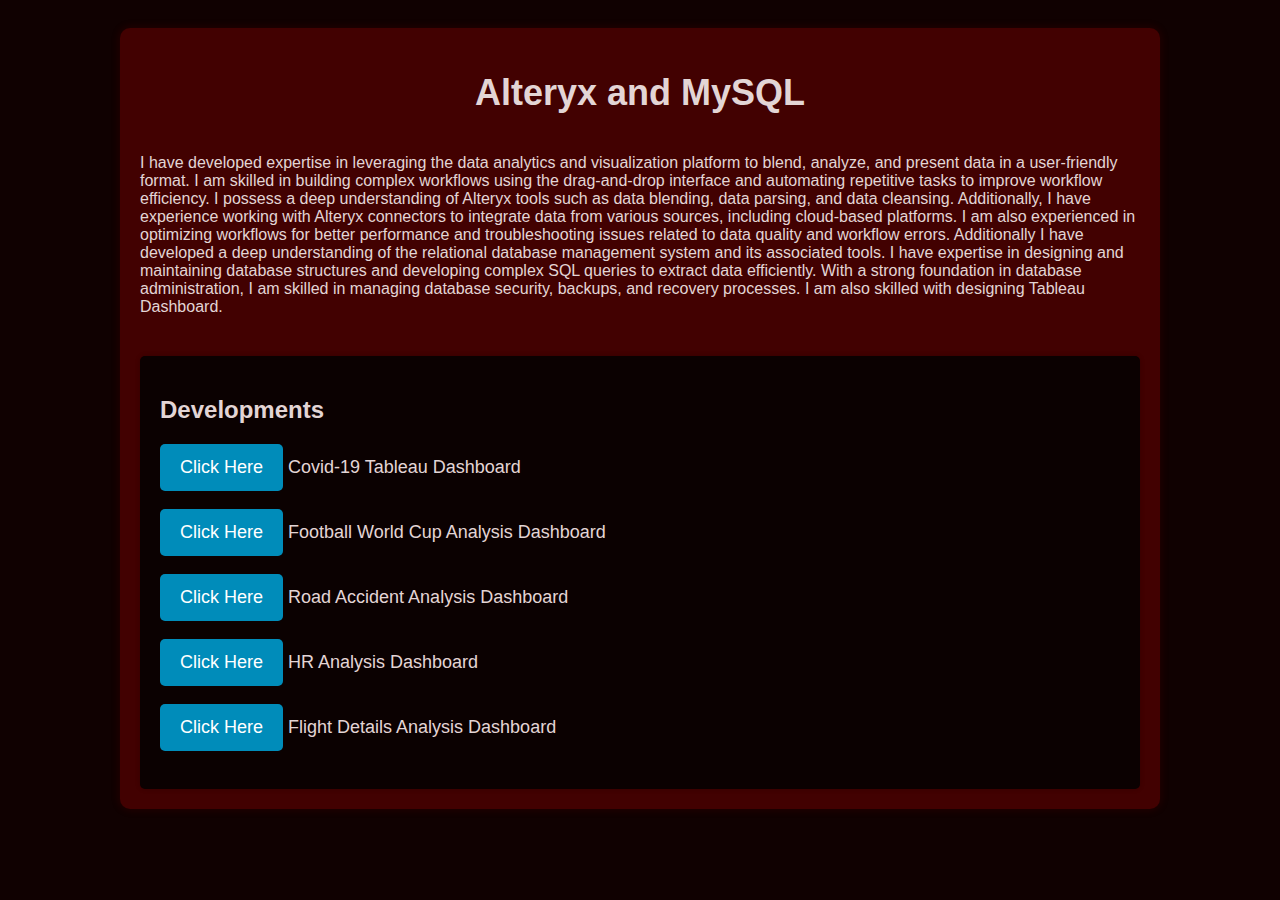
<file: alteryx.html>
<!DOCTYPE html>
<html>
<head>
	<title>My Web Page</title>
	<style>
		/* CSS code for the page */
		body {
			font-family: Arial, sans-serif;
			background-color: #100101;
			color: #e3d5d5;
			padding: 20px;
		}
		
		h1 {
			font-size: 36px;
			text-align: center;
			margin-bottom: 40px;
		}
		
		.container {
			max-width: 1000px;
			margin: 0 auto;
			padding: 20px;
			background-color: #420101;
			border-radius: 10px;
			box-shadow: 0px 0px 10px rgba(144, 5, 5, 0.2);
		}
		
		.extra-info {
			margin-top: 40px;
			padding: 20px;
			background-color: #0b0101;
			border-radius: 5px;
			box-shadow: 0px 0px 5px rgba(0,0,0,0.2);
		}
		
		.extra-info h2 {
			font-size: 24px;
			margin-bottom: 20px;
		}
		
		.extra-info p {
			font-size: 18px;
			line-height: 1.5;
		}
        .button {
			display: inline-block;
			padding: 10px 20px;
			background-color: #008CBA;
			color: #fff;
			text-decoration: none;
			border-radius: 5px;
			transition: background-color 0.3s ease;
		}
		
		.button:hover {
			background-color: #0077A3;
		}
	</style>
</head>
<body>
	<div class="container">
		<h1>Alteryx and MySQL</h1>
		<p>I have developed expertise in leveraging the data analytics and visualization platform to blend, analyze, and present data in a user-friendly format. I am skilled in building complex workflows using the drag-and-drop interface and automating repetitive tasks to improve workflow efficiency. I possess a deep understanding of Alteryx tools such as data blending, data parsing, and data cleansing. Additionally, I have experience working with Alteryx connectors to integrate data from various sources, including cloud-based platforms. I am also experienced in optimizing workflows for better performance and troubleshooting issues related to data quality and workflow errors. Additionally I have developed a deep understanding of the relational database management system and its associated tools. I have expertise in designing and maintaining database structures and developing complex SQL queries to extract data efficiently. With a strong foundation in database administration, I am skilled in managing database security, backups, and recovery processes. I am also skilled with designing Tableau Dashboard.
        </p>

		<div class="extra-info">
			<h2>Developments</h2>
            <p>
            <a href="https://public.tableau.com/app/profile/susmita.gupta7748/viz/Covid-19Dashboard_16873707855240/Dashboard1?publish=yes" class="button" target="_blank">Click Here</a>  Covid-19 Tableau Dashboard</p>

            <p>
                <a href="https://public.tableau.com/app/profile/susmita.gupta7748/viz/FootballWorldcupDetailsDashboard/WorldcupDashboard?publish=yes" class="button" target="_blank">Click Here</a> Football World Cup Analysis Dashboard</p>

                <p>
                    <a href="https://public.tableau.com/app/profile/susmita.gupta7748/viz/RoadAccidentDashboard_16873702471060/RoadAccidentDashboard?publish=yes" class="button" target="_blank">Click Here</a> Road Accident Analysis Dashboard </p>

            <p>
                <a href="https://public.tableau.com/app/profile/susmita.gupta7748/viz/HRAnalyticDashboard_16873704782630/HRAnalyticDashboard?publish=yes" class="button" target="_blank">Click Here</a> HR Analysis Dashboard </p>

				<p>
					<a href="https://public.tableau.com/app/profile/susmita.gupta7748/viz/FlightDetaisDashboard/Dashboard1?publish=yes" class="button" target="_blank">Click Here</a> Flight Details Analysis Dashboard</p>
           
                
         
            
		</div>
	
	</div>
</body>
</html>
</file>
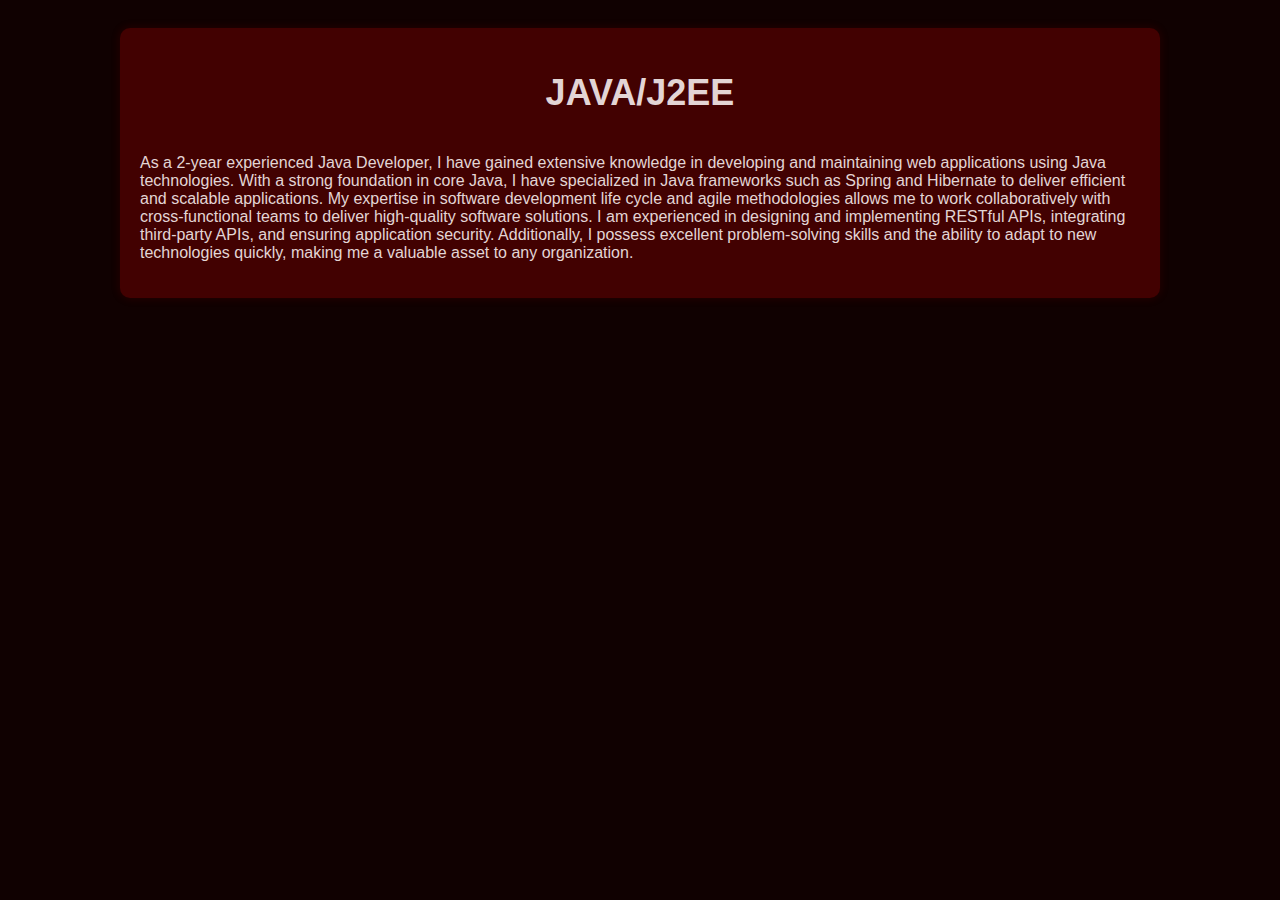
<file: Java.html>
<!DOCTYPE html>
<html>
<head>
	<title>My Web Page</title>
	<style>
		/* CSS code for the page */
		body {
			font-family: Arial, sans-serif;
			background-color: #100101;
			color: #e3d5d5;
			padding: 20px;
		}
		
		h1 {
			font-size: 36px;
			text-align: center;
			margin-bottom: 40px;
		}
		
		.container {
			max-width: 1000px;
			margin: 0 auto;
			padding: 20px;
			background-color: #420101;
			border-radius: 10px;
			box-shadow: 0px 0px 10px rgba(144, 5, 5, 0.2);
		}
		
		.extra-info {
			margin-top: 40px;
			padding: 20px;
			background-color: #0b0101;
			border-radius: 5px;
			box-shadow: 0px 0px 5px rgba(0,0,0,0.2);
		}
		
		.extra-info h2 {
			font-size: 24px;
			margin-bottom: 20px;
		}
		
		.extra-info p {
			font-size: 18px;
			line-height: 1.5;
		}
	</style>
</head>
<body>
	<div class="container">
		<h1>JAVA/J2EE</h1>
		<p>As a 2-year experienced Java Developer, I have gained extensive knowledge in developing and maintaining web applications using Java technologies. With a strong foundation in core Java, I have specialized in Java frameworks such as Spring and Hibernate to deliver efficient and scalable applications. My expertise in software development life cycle and agile methodologies allows me to work collaboratively with cross-functional teams to deliver high-quality software solutions. I am experienced in designing and implementing RESTful APIs, integrating third-party APIs, and ensuring application security. Additionally, I possess excellent problem-solving skills and the ability to adapt to new technologies quickly, making me a valuable asset to any organization.</p>
	
	</div>
</body>
</html>
</file>
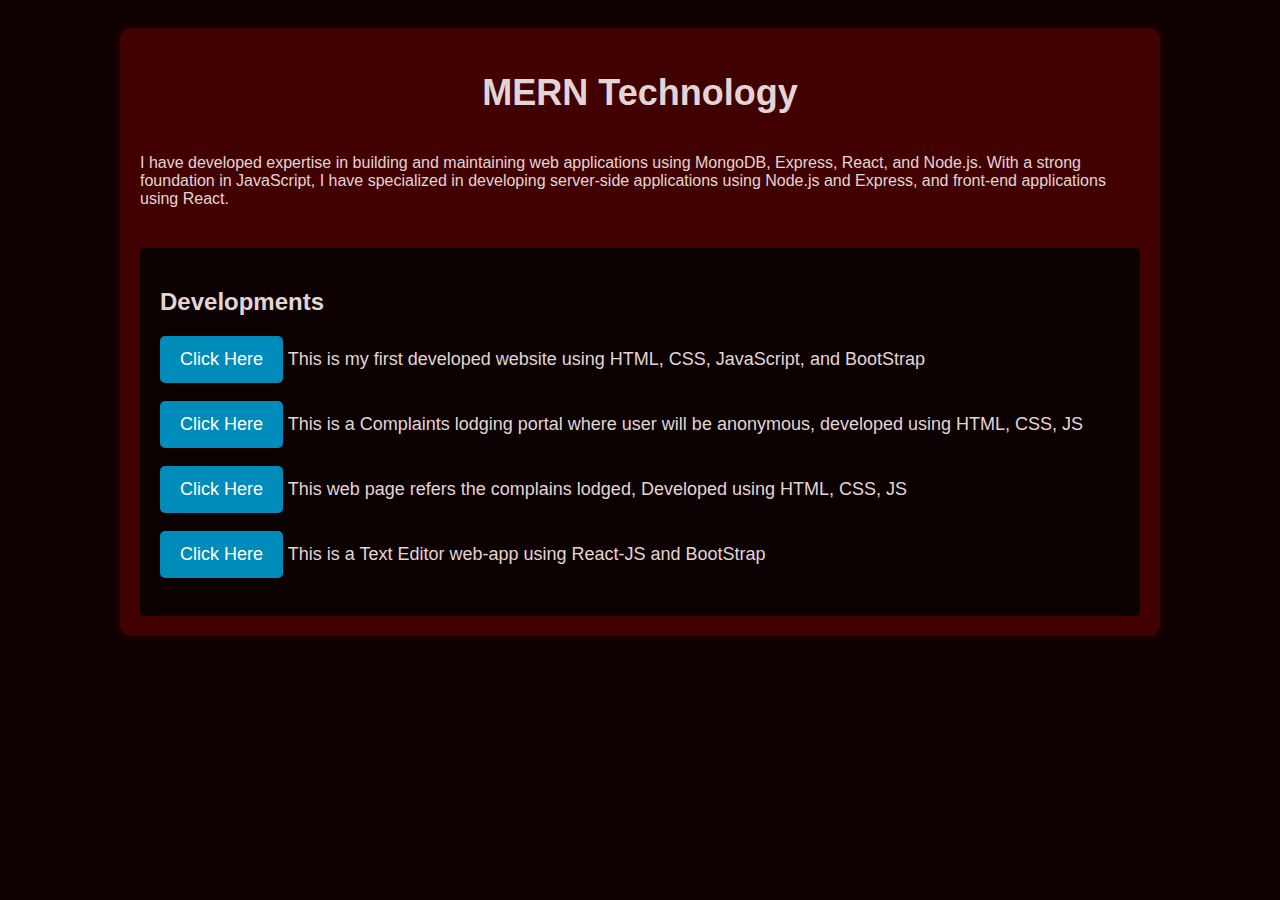
<file: mern.html>
<!DOCTYPE html>
<html>
<head>
	<title>My Web Page</title>
	<style>
		/* CSS code for the page */
		body {
			font-family: Arial, sans-serif;
			background-color: #100101;
			color: #e3d5d5;
			padding: 20px;
		}
		
		h1 {
			font-size: 36px;
			text-align: center;
			margin-bottom: 40px;
		}
		
		.container {
			max-width: 1000px;
			margin: 0 auto;
			padding: 20px;
			background-color: #420101;
			border-radius: 10px;
			box-shadow: 0px 0px 10px rgba(144, 5, 5, 0.2);
		}
		
		.extra-info {
			margin-top: 40px;
			padding: 20px;
			background-color: #0b0101;
			border-radius: 5px;
			box-shadow: 0px 0px 5px rgba(0,0,0,0.2);
		}
		
		.extra-info h2 {
			font-size: 24px;
			margin-bottom: 20px;
		}
		
		.extra-info p {
			font-size: 18px;
			line-height: 1.5;
		}
        .button {
			display: inline-block;
			padding: 10px 20px;
			background-color: #008CBA;
			color: #fff;
			text-decoration: none;
			border-radius: 5px;
			transition: background-color 0.3s ease;
		}
		
		.button:hover {
			background-color: #0077A3;
		}
	</style>
</head>
<body>
	<div class="container">
		<h1>MERN Technology</h1>
		<p> I have developed expertise in building and maintaining web applications using MongoDB, Express, React, and Node.js. With a strong foundation in JavaScript, I have specialized in developing server-side applications using Node.js and Express, and front-end applications using React.</p>
		<div class="extra-info">
			<h2>Developments</h2>
            <p>
            <a href="https://susmitagupta.github.io/world_in_your_hand/" class="button" target="_blank">Click Here</a>  This is my first developed website using HTML, CSS, JavaScript, and BootStrap</p>

            <p>
                <a href="https://susmitagupta.github.io/anonymous-what-s-in-your-mind/" class="button" target="_blank">Click Here</a> This is a Complaints lodging portal where user will be anonymous, developed using HTML, CSS, JS</p>

                <p>
                    <a href="https://susmitagupta.github.io/anonymous-whats-in-your-minds-answers/" class="button" target="_blank">Click Here</a> This web page refers the complains lodged, Developed using HTML, CSS, JS </p>

            <p>
                <a href="https://susmitagupta.github.io/Text-Editor/" class="button" target="_blank">Click Here</a> This is a Text Editor web-app using React-JS and BootStrap </p>
           
                
         
            
		</div>
	</div>
</body>
</html>
</file>
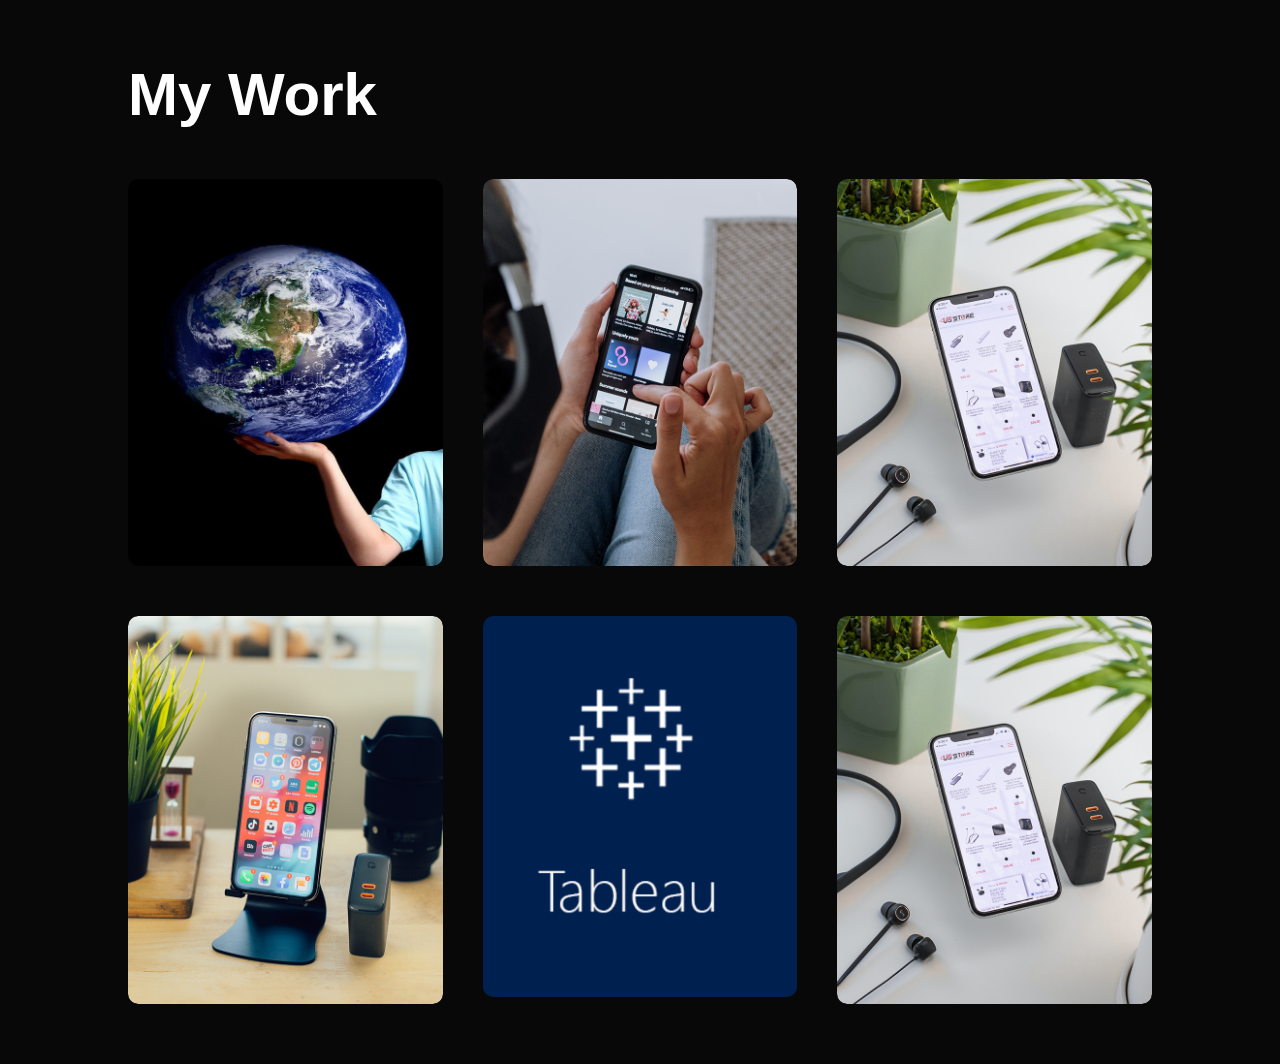
<file: work.html>
<!DOCTYPE html>
<html lang="en">
<head>
    <meta charset="UTF-8">
    <meta http-equiv="X-UA-Compatible" content="IE=edge">
    <meta name="viewport" content="width=device-width, initial-scale=1.0">
    <title>Document</title>
    <link rel="stylesheet" href="style.css">
</head>
<body>
    <div id="portfolio">
        <div class="container">
            <h1 class="sub-title">My Work</h1> 




            <div class="work-list">
                <div class="work">
                    <img src="images/work-1.jpg">
                    <div class="layer">
                        <h3>World-in your hand</h3>
                        <p>This website created using basic HTML, CSS and BootStrap  
                        </p>
                        <a href="https://susmitagupta.github.io/world_in_your_hand/" target="_blank"><i class="fa-solid fa-arrow-up-right-from-square"></i></a>
                    </div>
                </div>
                <div class="work">
                    <img src="images/work-2.png">
                    <div class="layer">
                        <h3>Complaints Lodging Portal</h3>
                        <p>This app is created using HTML, CSS and JS
                        </p>
                        <a href="https://susmitagupta.github.io/anonymous-what-s-in-your-mind/" target="_blank"><i class="fa-solid fa-arrow-up-right-from-square"></i></a>
                    </div>
                </div>
                <div class="work">
                    <img src="images/work-3.png">
                    <div class="layer">
                        <h3>Complains Lodged portal</h3>
                        <p>This app is created using HTML, CSS and JS   
                        </p>
                        <a href="https://susmitagupta.github.io/anonymous-whats-in-your-minds-answers/" target="_blank"><i class="fa-solid fa-arrow-up-right-from-square"></i></a>
                    </div>
                </div>
            </div>






            <div class="work-list">
                <div class="work">
                    <img src="images/work-11.png">
                    <div class="layer">
                        <h3>Text Editor</h3>
                        <p>This website created using react-js and BootStrap  
                        </p>
                        <a href="https://susmitagupta.github.io/Text-Editor/" target="_blank"><i class="fa-solid fa-arrow-up-right-from-square"></i></a>
                    </div>
                </div>



                <div class="work">
                    <img src="images/work4.png">
                    <div class="layer">
                        <h3>Tableau Dashboards</h3>
                       
                        <a href="https://susmitagupta.github.io/Tableau_susmita_gupta/" target="_blank"><i class="fa-solid fa-arrow-up-right-from-square"></i></a>
                    </div>
                </div>



                <div class="work">
                    <img src="images/work-3.png">
                    <div class="layer">
                        <h3>Complains Lodged portal</h3>
                        <p>This app is created using HTML, CSS and JS   
                        </p>
                        <a href="https://susmitagupta.github.io/anonymous-whats-in-your-minds-answers/" target="_main"><i class="fa-solid fa-arrow-up-right-from-square"></i></a>
                    </div>
                </div>
            </div>
            
        </div>
    </div>




</body>
</html>
</file>
<file: style.css>
*{
    margin: 0;
    padding:0;
    font-family: 'Poppins', sans-serif;
    box-sizing: border-box;


}
html{
    scroll-behavior: smooth;
}
body{
    background-color: #080808;
    color:#fff;
}
#header{
    height: 100vh;
    width: 100%;
    background-image: url(images/background1.png);
    background-size: cover;
    background-position: center;
}

.container{
    padding: 10px 10%;
}
nav{
    display: flex;
    align-items: center;
    justify-content: space-between;
    flex-wrap: wrap;
}
.logo{
    width: 140px;
}
nav ul li{
display: inline-block;
list-style: none;
margin: 10px 20px;
}
nav ul li a{
color: #fff;
text-decoration: none;
font-size: 18px;
position: relative;
}

nav ul li a::after{
    content: '';
    width: 0;
    height: 3px;
    background: #ff004f;
    position: absolute;
    left: 0;
    bottom: -6px;
    transition: 0.5s;
}
nav ul li a:hover::after{
    width: 100%;
}
.header-text{
    margin-top: 20%;
    font-size: 30px;
}
.header-text h1{
    font-size: 60px;
    margin-top: 20px;
}
.header-text h1 span{
    color: #ff004f;
}


/* --------About--------- */
#about{
    padding: 80px 0;
    color: #ababab;
}
.row{
    display: flex;
    justify-content: space-between;
    flex-wrap: wrap;
}
.about-col-1{
    flex-basis: 35%;
}
.about-col-1 img{
    width: 100%;
    border-radius: 15px;
}
.about-col-2{
    flex-basis: 60%;
}
.sub-title{
    font-size: 60px;
    font-weight: 600;
    color: #fff;
}
.tab-titles{
    display: flex;
    margin: 20px 0 40px;
}
.tab-links{
    margin-right: 50px;
    font-size: 18px;
    font-weight: 500;
    cursor: pointer;
    position: relative;
}
.tab-links::after{
    content: '';
    width:0;
    height: 3px;
    background: #ff004f;
    position: absolute;
    left: 0;
    bottom: -8px;
    transition: 0.5s;

}

.tab-links.active-link::after{
    width: 50%;

}
.tab-contents ul li{
    list-style: none;
    margin: 10px 0;
}
.tab-contents ul li span{
    color: #b54769;
    font-size: 14px;
}
.tab-contents{
    display: none;
}
.tab-contents.active-tab{
    display: block;
}

/* ------Services------ */
#services{
padding: 30px 0;
}
.services-list{
    display: grid;
    grid-template-columns: repeat(auto-fit, minmax(250px, 1fr));
    grid-gap: 40px;
    margin-top: 50px;
}
.services-list div{
    background: #262626;
    padding: 40px;
    font-size: 13px;
    font-weight: 300;
    border-radius: 10px;
    transition: background 0.5s, transform 0.5s  ;
}
.services-list div i{
    font-size: 50px;
    margin-bottom: 30px;
}
.services-list div h2{
    font-size: 30px;
    font-weight: 500;
    margin-bottom: 15px;
}
.services-list div a{
    text-decoration: none;
    color: #fff;
    font-size: 12px;
    margin-top: 20px;
    display: inline-block;
}
.services-list div:hover{
    background: #ff004f;
    transform: translateY(-10px);
}



/* ----------------portfolio----- */
#portfolio{
    padding: 50px 0;
}

.work-list{
    display: grid;
    grid-template-columns: repeat(auto-fit, minmax(250px, 1fr));
    grid-gap: 40px;
    margin-top: 50px;
}
.work{
    border-radius: 10px;
    position: relative;
    overflow: hidden;
    
}
.work img{
    width:100%;
    border-radius: 10px;
    display: block;
    transition: transform 0.5s;
}
.layer{
    width: 100%;
    height: 0;
    background: linear-gradient(rgba(0,0,0,0.6),#ff004f);
    border-radius: 10px;
    position: absolute;
    left: 0;
    bottom: 0;
    overflow: hidden;
    display: flex;
    align-items: center;
    justify-content: center;
    flex-direction: column;
    padding: 0 40px;
    text-align: center;
    font-size: 14px;
    transition: height 0.5s;
}
.layer h3{
    font-weight: 500px;
    margin-bottom: 20px;

}
.layer a{
    margin-top: 20px;
    color: #ff004f;
    text-decoration: none;
    font-size: 18px;
    line-height: 60px;
    background: #fff;
    width: 60px;
    height: 60px;
    border-radius: 50%;
    text-align: center;
}
.work:hover img{
   transform: scale(1.1);
}
.work:hover .layer{
    height: 100%;
}
.btn{
   display: block;
   margin: 50px auto;
   width: fit-content;
   border: 1px solid #ff004f;
   padding: 14px 50px;
   border-radius: 6px;
   text-decoration: none;
   color: #fff;
   transition: background  0.5s;

}
.btn:hover{
    background: #ff004f;
}

/* ------contact--------- */

.contact-left
{
   flex-basis: 35%; 
}
.contact-right{
    flex-basis: 60%; 
}
.contact-left p{
   margin-top: 30px; 
}
.contact-left p i{
  color: #ff004f;
  margin-right: 15px;
  font-size: 25px;
}

.social-icons{
    margin-top: 30px ;
}
.social-icons a{
    text-decoration: none;
    font-size: 30px;
    margin-right: 15px;
    color: #ababab;
    display: inline-block;
    transition: transform 0.5s;
}
.social-icons a:hover{
    color: #ff004f;
    transform: translateY(-5px);
}
.btn.btn2{
    display: inline-block;
    background: #ff004f;
}

.contact-right form{
  width: 100%;
}
form input, form textarea{
    width: 100%;
    border: 0;
    outline: none;
    background: #262626;
    padding: 15px;
    margin: 15px 0;
    color: #fff;
    font-size: 18px;
    border-radius: 6px;
}
form .btn2{
    padding: 14px;
    font-size: 18px;
    margin-top: 20px;
    cursor: pointer;
}
.copyright{
    width: 100%;
    text-align: center;
    padding: 25px 0;
    background: #262626;
    font-weight: 300;
    margin-top: 20px;

}
.copyright i{
    color: #ff004f;
}
/* -------CSS for smaller screen---------- */

nav .fas{
display: none;
}
@media only screen and (max-width: 600px){
    #header{
        background-image: url(images/phone-background.png);
    }
    .header-text{
        margin-top: 100%;
        font-size: 16px;
        }
    .header-text h1{
       font-size: 30px; 
    }
    nav .fas{
        display: block;
        font-size: 25px;
        }
        nav ul{
            background: #ff004f;
            position: fixed;
            top: 0;
            right: -200px;
            width: 200px;
            height: 100vh;
            padding-top:50px ;
            z-index: 2;
            transition:  right 0.5s;
        }
        nav ul li{
            display: block;
            margin: 25px;
        }
        nav ul .fas{
            position: absolute;
            top: 25px;
            left: 25px;
            cursor: pointer;

        }
        .sub-title{
            font-size: 40px;
        }
        .about-col-1, .about-col-2{
            flex-basis: 100%;
        }
        .about-col-1{
           margin-bottom: 30px;

        }
        .about-col-2{
            font-size: 14px;
        }
        .tab-links{
            font-size: 16px;
            margin-right: 20px;
        }
        .contact-left, .contact-right{
            flex-basis: 100%;
        }
        .copyright{
            font-size: 14px;
        }
    
}

#msg{
 color: #61b752;
 margin-top: -20px;
 display: block;
}


/* Extra=========== */
.parent {
    width: 100%;
    display: flex;
  }
  
  .child {
    width: 33.33%;
  }
</file>
